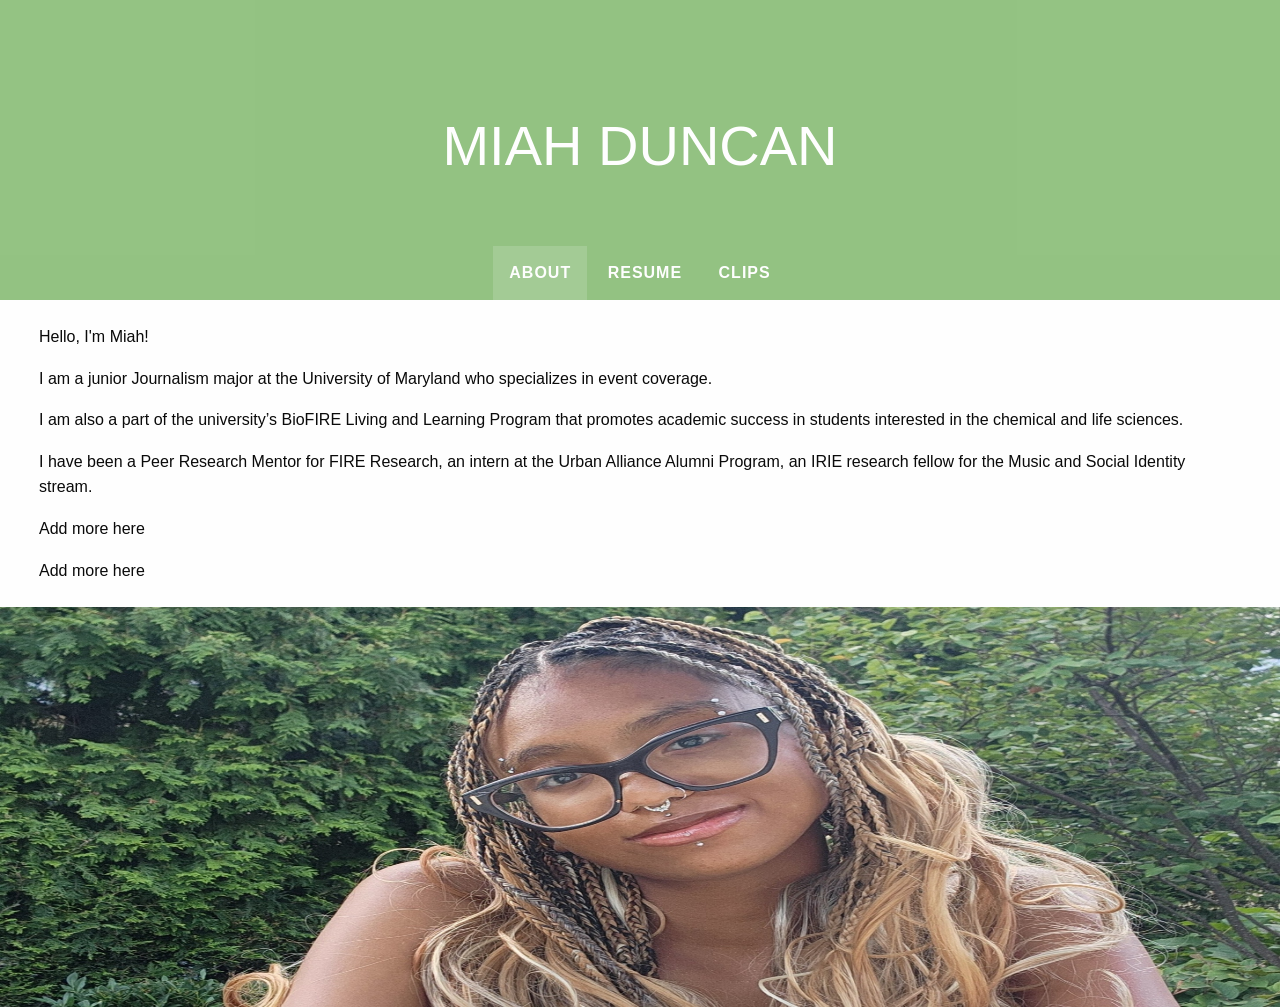
<file: index.html>
<!doctype html>
<html class="no-js" lang="en" dir="ltr">
<head>
    <meta charset="utf-8"/>
    <meta http-equiv="x-ua-compatible" content="ie=edge">
    <meta name="viewport" content="width=device-width, initial-scale=1.0">
    <title>Miah Duncan</title>
    <link href="https://fonts.googleapis.com/css?family=Anton|Bitter" rel="stylesheet">
    <link rel="stylesheet" href="css/foundation.css">
    <link href="css/foundation-icons/foundation-icons.css" rel="stylesheet">
   </head>
<body>

<header class="subnav-hero-section">
<h1 class="subnav-hero-headline">Miah Duncan</h1>
<ul class="subnav-hero-subnav">
  <li><a href="#" class="is-active">about</a></li>
  <li><a href="resume.html">resume</a></li>
  <li><a href="clips.html">clips</a></li>
</ul>
</header>

<div class="grid-container fluid">
      <div class="grid-x grid-padding-x">
        <div class="cell small-12">
          <div class= "body-text" style="margin-right: 1.5rem; margin-left: 1.5rem;">

<p>Hello, I'm Miah!</p>
<p>I am a junior Journalism major at the University of Maryland who specializes in event coverage.</p>
<p>I am also a part of the university’s BioFIRE Living and Learning Program that promotes academic success in students interested in the chemical and life sciences.</p>
<p>I have been a Peer Research Mentor for FIRE Research, an intern at the Urban Alliance Alumni Program, an IRIE research fellow for the Music and Social Identity stream.</p>
<p>Add more here</p>
<p>Add more here</p>
            </div>
        </div>
      </div>

</div>

<div class="large-12 medium-12 small-12 cell">
<img height="400px" width="600px" src="images/duncan.jpg">
</div>

</div>
</div>

</div>
</div>

</body>
</html>
</file>
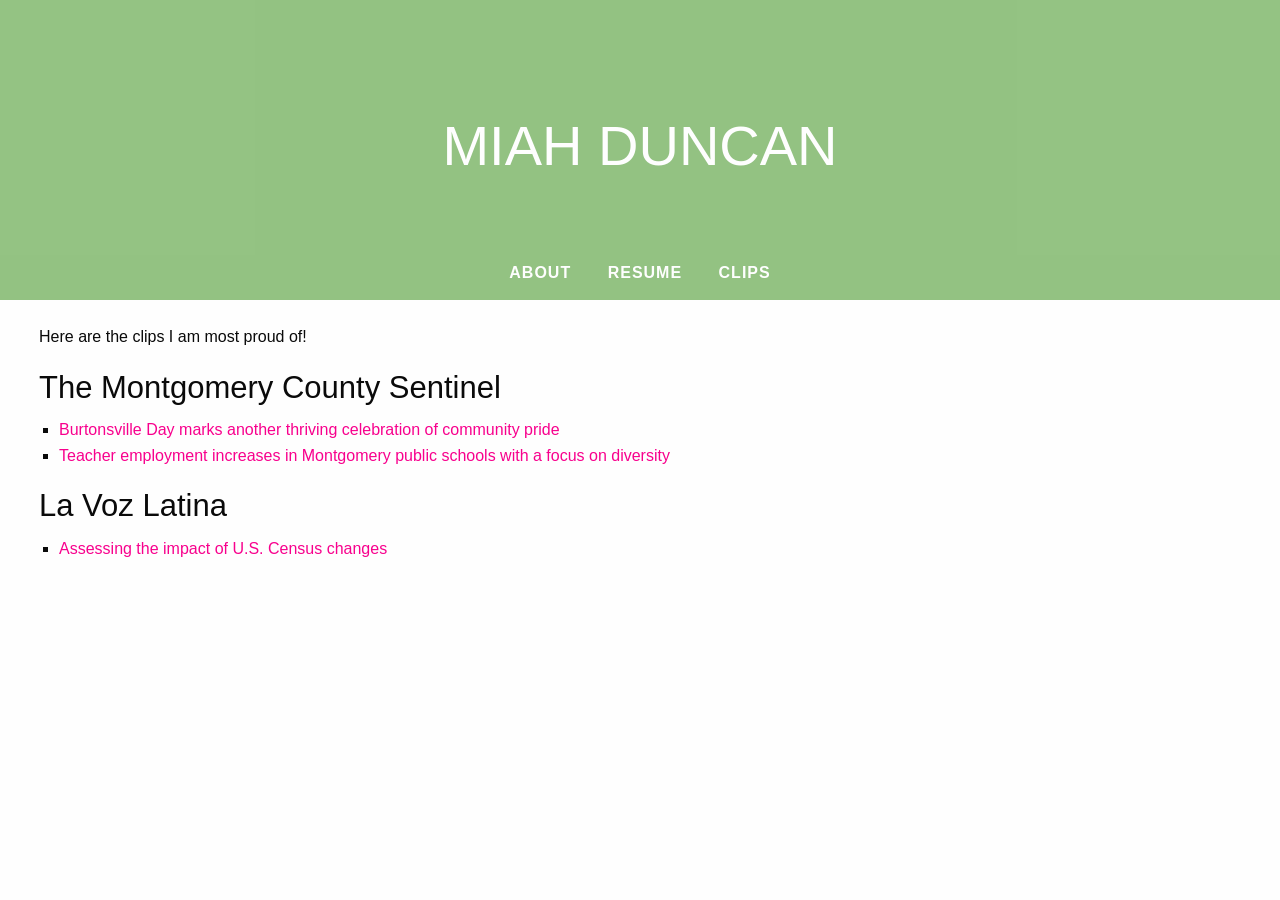
<file: clips.html>
<!doctype html>
<html class="no-js" lang="en" dir="ltr">
<head>
    <meta charset="utf-8"/>
    <meta http-equiv="x-ua-compatible" content="ie=edge">
    <meta name="viewport" content="width=device-width, initial-scale=1.0">
    <title>Miah Duncan</title>
    <link href="https://fonts.googleapis.com/css?family=Anton|Bitter" rel="stylesheet">
    <link rel="stylesheet" href="css/foundation.css">
    <link href="css/foundation-icons/foundation-icons.css" rel="stylesheet">
    <link rel="stylesheet" href="css/style.css">
   </head>
<body>

<header class="subnav-hero-section">
<h1 class="subnav-hero-headline">Miah Duncan</h1>
<ul class="subnav-hero-subnav">
  <li><a href="index.html">about</a></li>
  <li><a href="resume.html">resume</a></li>
  <li><a href="clips.html">clips</a></li>
</ul>
</header>

<div class="grid-container fluid">
      <div class="grid-x grid-padding-x">
        <div class="cell small-12">
          <div class= "body-text" style="margin-right: 1.5rem; margin-left: 1.5rem;">
            <p>Here are the clips I am most proud of!</p>
            <h3>The Montgomery County Sentinel</h2>
            <ul class="portfolio">
                <li>
                    <a href="https://www.thesentinel.com/communities/burtonsville-day-marks-another-thriving-celebration-of-community-pride/article_3637bbb2-a1d5-4e69-868e-4f7825e42f19.html">Burtonsville Day marks another thriving celebration of community pride</a>
                </li>
                <li>
                    <a href="https://www.thesentinel.com/communities/teacher-employment-increases-in-montgomery-public-schools-with-a-focus-on-diversity/article_060b49af-f9a8-460e-a5cf-8dca051afe58.html">Teacher employment increases in Montgomery public schools with a focus on diversity</a>
                </li>
            </ul>
            <h3>La Voz Latina</h3>
            <ul class="portfolio">
                <li>
                    <a href="https://www.lavozlatina.org/post/assessing-the-impact-of-u-s-census-changes">Assessing the impact of U.S. Census changes</a>
                </li>
            </ul>

        </div>
      </div>
</div>
</file>
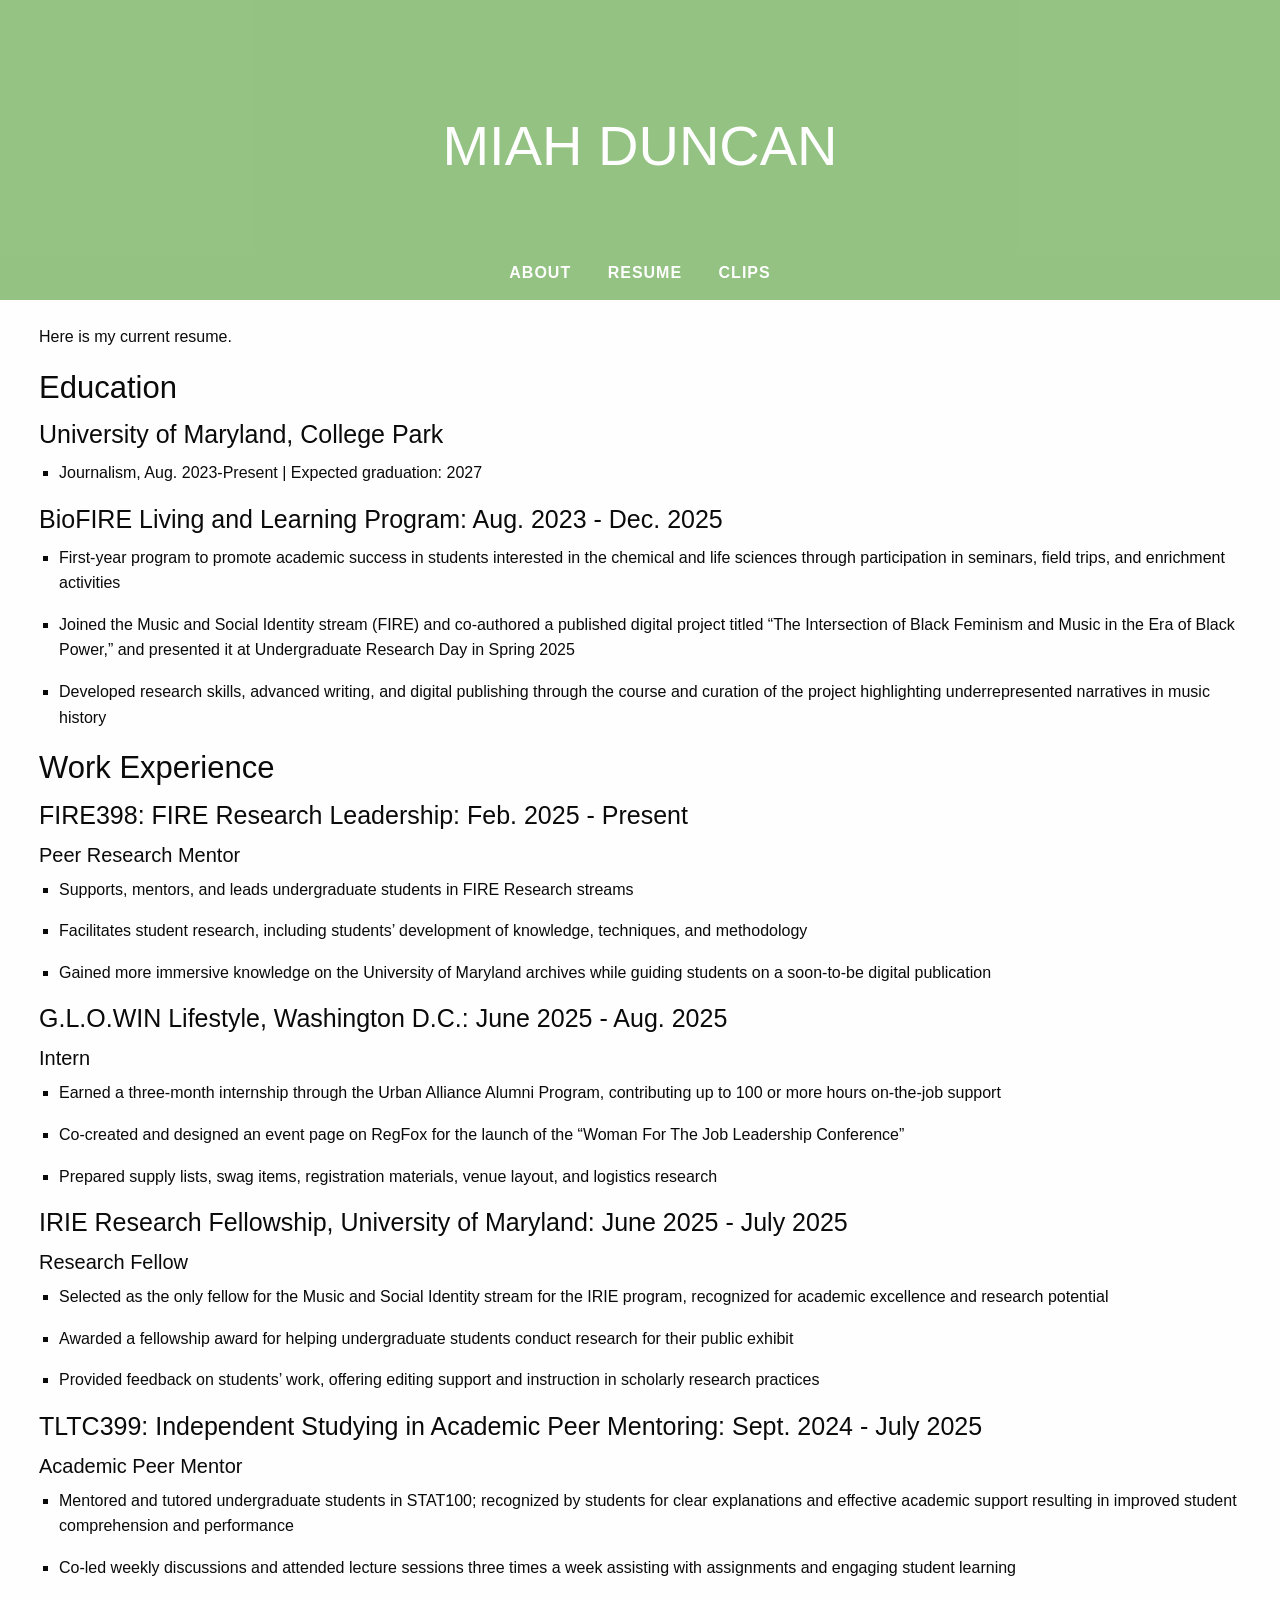
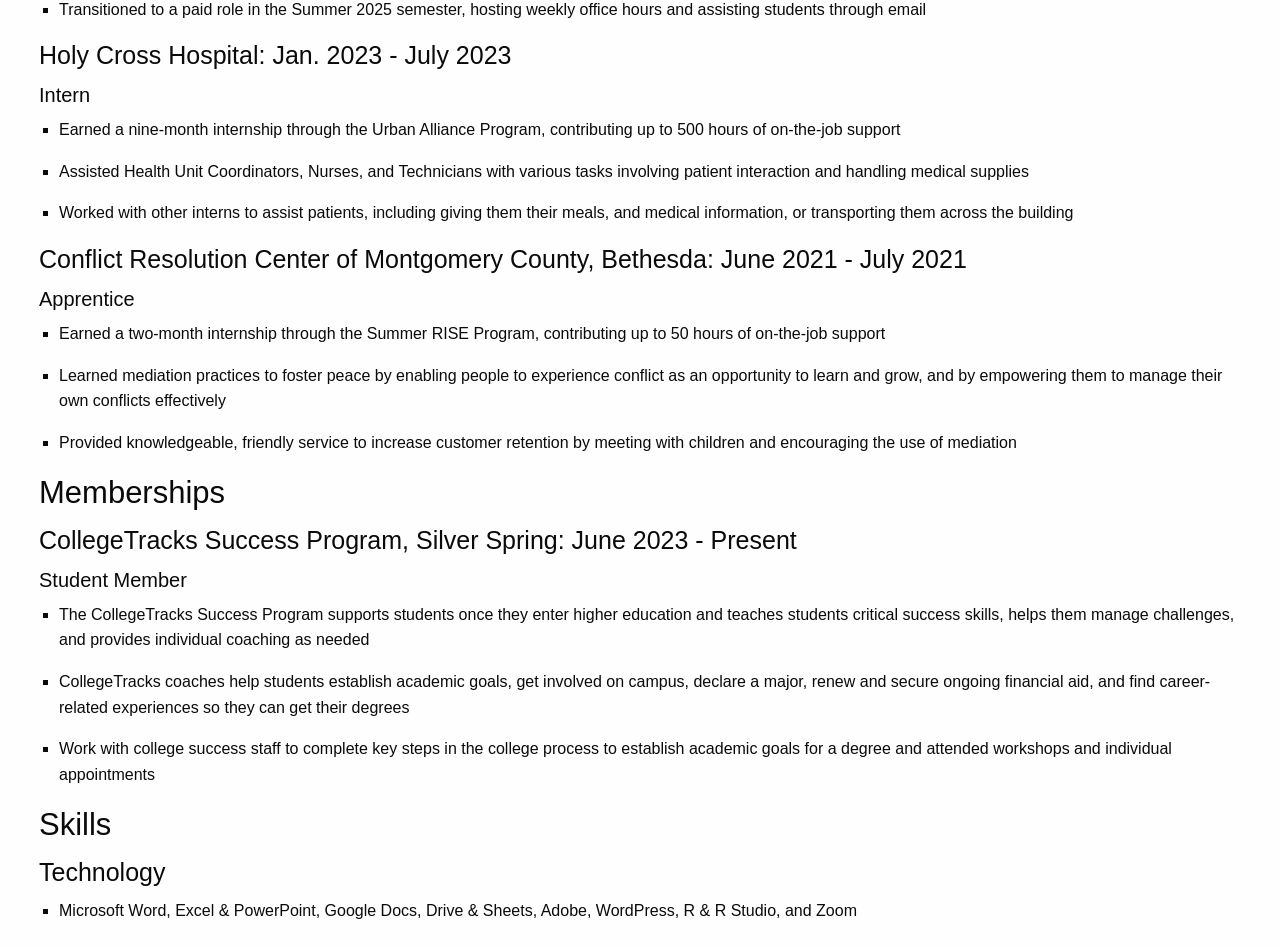
<file: resume.html>
<!doctype html>
<html class="no-js" lang="en" dir="ltr">
<head>
    <meta charset="utf-8"/>
    <meta http-equiv="x-ua-compatible" content="ie=edge">
    <meta name="viewport" content="width=device-width, initial-scale=1.0">
    <title>Miah Duncan</title>
    <link href="https://fonts.googleapis.com/css?family=Anton|Bitter" rel="stylesheet">
    <link rel="stylesheet" href="css/foundation.css">
    <link href="css/foundation-icons/foundation-icons.css" rel="stylesheet">
    <link rel="stylesheet" href="css/style.css">
   </head>
<body>

<header class="subnav-hero-section">
<h1 class="subnav-hero-headline">Miah Duncan</h1>
<ul class="subnav-hero-subnav">
  <li><a href="index.html">about</a></li>
  <li><a href="resume.html">resume</a></li>
  <li><a href="clips.html">clips</a></li>
</ul>
</header>

<div class="grid-container fluid">
      <div class="grid-x grid-padding-x">
        <div class="cell small-12">
          <div class= "body-text" style="margin-right: 1.5rem; margin-left: 1.5rem;">
            <p>Here is my current resume.</p>
            <h3>Education</h3>
            <h4>University of Maryland, College Park</h4>
            <ul class="portfolio">
              <li>
                <p>Journalism, Aug. 2023-Present | Expected graduation: 2027</p>
              </li>
            </ul>
            <h4>BioFIRE Living and Learning Program: Aug. 2023 - Dec. 2025</h4>
            <ul class="portfolio">
              <li>
                <p>First-year program to promote academic success in students interested in the chemical and life sciences through participation in seminars, field trips, and enrichment activities</p>
              </li>
              <li>
                <p>Joined the Music and Social Identity stream (FIRE) and co-authored a published digital project titled “The Intersection of Black Feminism and Music in the Era of Black Power,” and presented it at Undergraduate Research Day in Spring 2025</p>
              </li>
              <li>
                <p>Developed research skills, advanced writing, and digital publishing through the course and curation of the project highlighting underrepresented narratives in music history</p>
              </li>
            </ul>
            <h3>Work Experience</h3>
            <h4>FIRE398: FIRE Research Leadership: Feb. 2025 - Present</h4>
            <h5>Peer Research Mentor</h5>
            <ul class="portfolio">
              <li>
                <p>Supports, mentors, and leads undergraduate students in FIRE Research streams</p>
              </li>
              <li>
                <p>Facilitates student research, including students’ development of knowledge, techniques, and methodology</p>
              </li>
              <li>
                <p>Gained more immersive knowledge on the University of Maryland archives while guiding students on a soon-to-be digital publication</p>
              </li>
            </ul>
            <h4>G.L.O.WIN Lifestyle, Washington D.C.: June 2025 - Aug. 2025</h4>
            <h5>Intern</h5>
            <ul class="portfolio">
             <li>
                <p>Earned a three-month internship through the Urban Alliance Alumni Program, contributing up to 100 or more hours on-the-job support</p>
             </li>
             <li>
                <p>Co-created and designed an event page on RegFox for the launch of the “Woman For The Job Leadership Conference”</p>
             </li>
             <li>
                <p>Prepared supply lists, swag items, registration materials, venue layout, and logistics research</p>
             </li>
            </ul>
            <h4>IRIE Research Fellowship, University of Maryland: June 2025 - July 2025</h4>
            <h5>Research Fellow</h5>
            <ul class="portfolio">
              <li>
                <p>Selected as the only fellow for the Music and Social Identity stream for the IRIE program, recognized for academic excellence and research potential</p>
              </li>
              <li>
                <p>Awarded a fellowship award for helping undergraduate students conduct research for their public exhibit</p>
              </li>
              <li>
                <p>Provided feedback on students’ work, offering editing support and instruction in scholarly research practices</p>
              </li>
            </ul>
            <h4>TLTC399: Independent Studying in Academic Peer Mentoring: Sept. 2024 - July 2025</h4>
            <h5>Academic Peer Mentor</h5>
            <ul class="portfolio">
                <li>
                    <p>Mentored and tutored undergraduate students in STAT100; recognized by students for clear explanations and effective academic support resulting in improved student comprehension and performance</p>
                </li>
                <li>
                    <p>Co-led weekly discussions and attended lecture sessions three times a week assisting with assignments and engaging student learning</p>
                </li>
                <li>
                    <p>Transitioned to a paid role in the Summer 2025 semester, hosting weekly office hours and assisting students through email</p>
                </li>
            </ul>
            <h4>Holy Cross Hospital: Jan. 2023 - July 2023</h4>
            <h5>Intern</h5>
            <ul class="portfolio">
                <li>
                    <p>Earned a nine-month internship through the Urban Alliance Program, contributing up to 500 hours of on-the-job support</p>
                </li>
                <li>
                    <p>Assisted Health Unit Coordinators, Nurses, and Technicians with various tasks involving patient interaction and handling medical supplies</p>
                </li>
                <li>
                    <p>Worked with other interns to assist patients, including giving them their meals, and medical information, or transporting them across the building</p>
                </li>
            </ul>
            <h4>Conflict Resolution Center of Montgomery County, Bethesda: June 2021 - July 2021</h4>
            <h5>Apprentice</h5>
            <ul class="portfolio">
                <li>
                    <p>Earned a two-month internship through the Summer RISE Program, contributing up to 50 hours of on-the-job support</p>
                </li>
                <li>
                    <p>Learned mediation practices to foster peace by enabling people to experience conflict as an opportunity to learn and grow, and by empowering them to manage their own conflicts effectively</p>
                </li>
                <li>
                    <p>Provided knowledgeable, friendly service to increase customer retention by meeting with children and encouraging the use of mediation</p>
                </li>
            </ul>
            <h3>Memberships</h3>
            <h4>CollegeTracks Success Program, Silver Spring: June 2023 - Present</h4>
            <h5>Student Member</h5>
            <ul class="portfolio">
                <li>
                    <p>The CollegeTracks Success Program supports students once they enter higher education and teaches students critical success skills, helps them manage challenges, and provides individual coaching as needed</p>
                </li>
                <li>
                    <p>CollegeTracks coaches help students establish academic goals, get involved on campus, declare a major, renew and secure ongoing financial aid, and find career-related experiences so they can get their degrees</p>
                </li>
                <li>
                    <p>Work with college success staff to complete key steps in the college process to establish academic goals for a degree and attended workshops and individual appointments</p>
                </li>
            </ul>
            <h3>Skills</h3>
            <h4>Technology</h4>
            <ul class="portfolio">
                <li>
                    <p>Microsoft Word, Excel & PowerPoint, Google Docs, Drive & Sheets, Adobe, WordPress, R & R Studio, and Zoom</p>
                </li>
            </ul>
        </div>
      </div>
</div>
</file>
<file: css/style.css>
.container {
    width: 100%;
    height: 400px;
    background-image: url('images/duncan.jpg');
    background-size: cover;
    background-position: 50% -130%;
}
</file>
